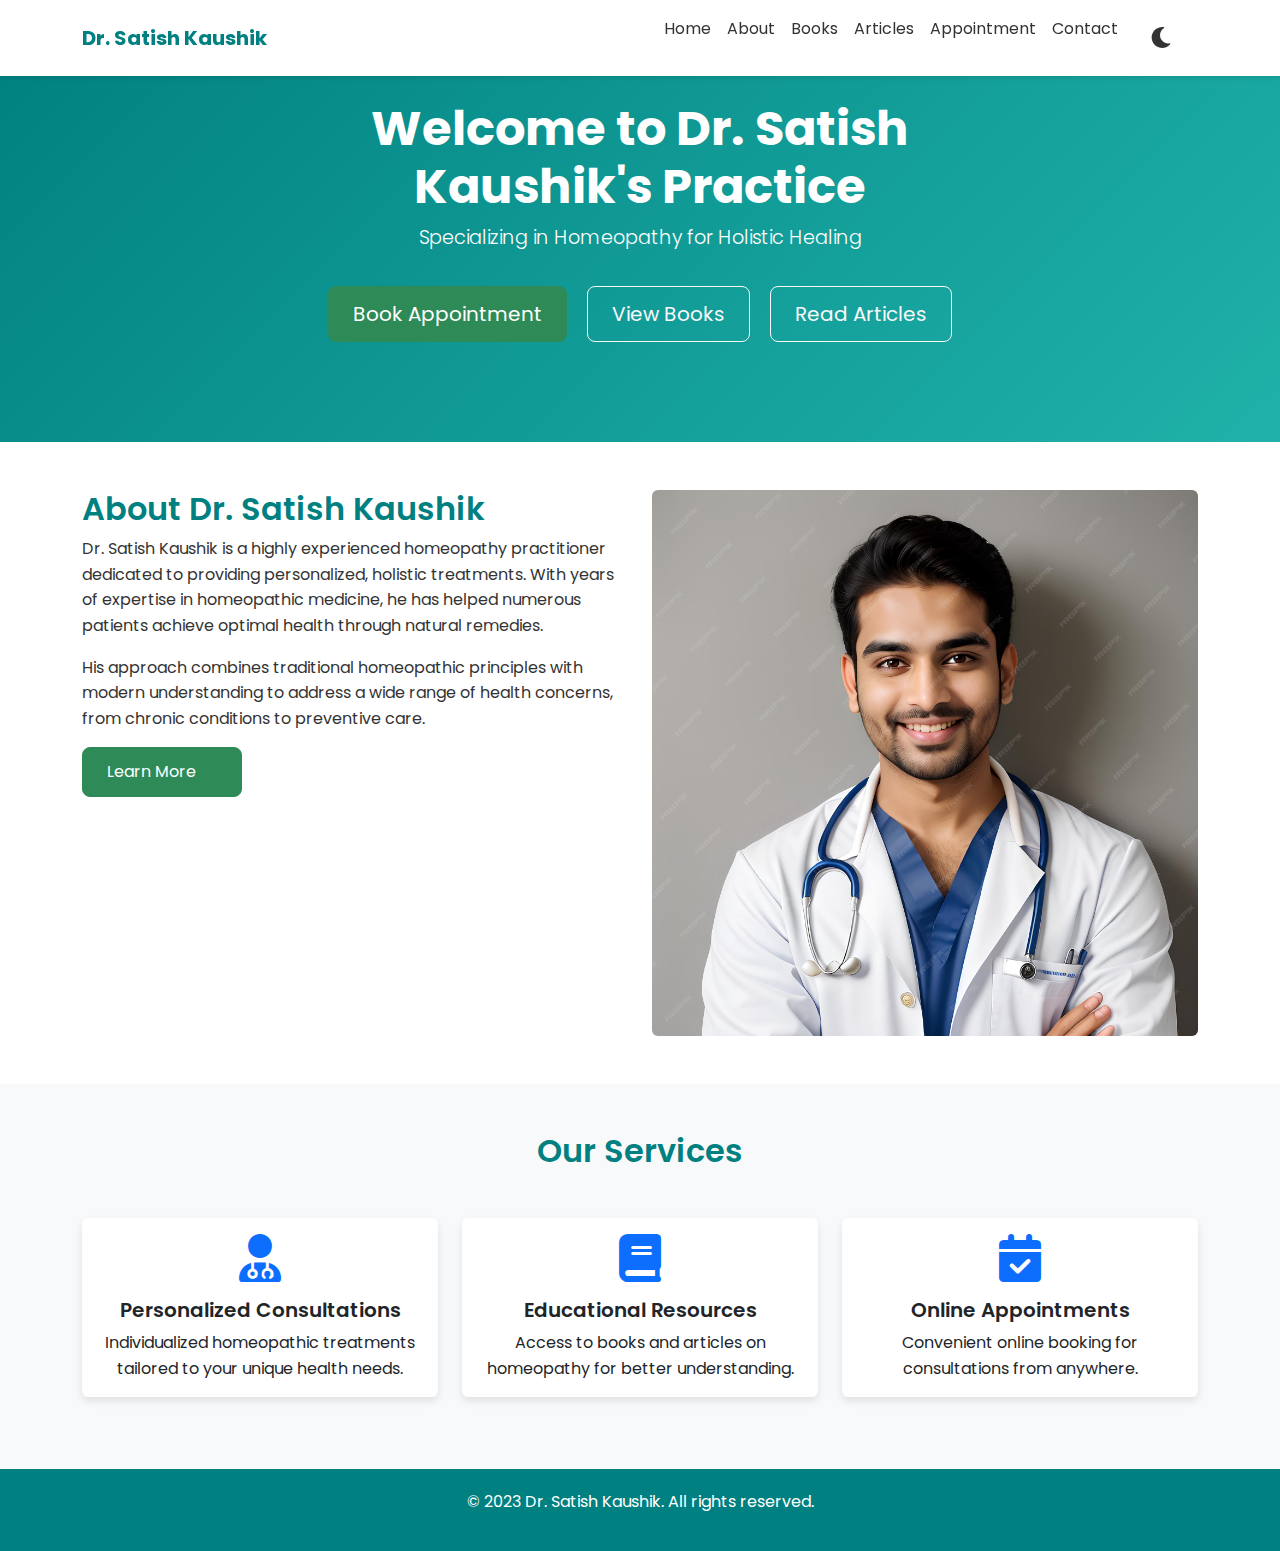
<file: index.html>
<!DOCTYPE html>
<html lang="en">
<head>
  <meta charset="UTF-8">
  <meta name="viewport" content="width=device-width, initial-scale=1.0">
  <title>Dr. Satish Kaushik - Homeopathy Specialist</title>
  <meta name="description" content="Dr. Satish Kaushik, a renowned homeopathy doctor specializing in holistic treatments. Book appointments, read articles, and explore books on homeopathy.">
  <meta name="keywords" content="homeopathy, Dr. Satish Kaushik, homeopathy doctor, holistic medicine, book appointment, homeopathy books, homeopathy articles">
  <meta name="author" content="Dr. Satish Kaushik">
  <meta name="robots" content="index, follow">
  <!-- Bootstrap 5 CSS -->
  <link href="https://cdn.jsdelivr.net/npm/bootstrap@5.3.0/dist/css/bootstrap.min.css" rel="stylesheet">
  <!-- Font Awesome -->
  <link rel="stylesheet" href="https://cdnjs.cloudflare.com/ajax/libs/font-awesome/6.0.0/css/all.min.css">
  <!-- Custom CSS -->
  <link rel="stylesheet" href="assets/css/style.css">
</head>
<body>
  <!-- Navbar -->
  <nav class="navbar navbar-expand-lg navbar-light fixed-top">
    <div class="container">
      <a class="navbar-brand" href="index.html">Dr. Satish Kaushik</a>
      <button class="navbar-toggler" type="button" data-bs-toggle="collapse" data-bs-target="#navbarNav" aria-controls="navbarNav" aria-expanded="false" aria-label="Toggle navigation">
        <span class="navbar-toggler-icon"></span>
      </button>
      <div class="collapse navbar-collapse" id="navbarNav">
        <ul class="navbar-nav ms-auto">
          <li class="nav-item">
            <a class="nav-link active" href="index.html">Home</a>
          </li>
          <li class="nav-item">
            <a class="nav-link" href="about.html">About</a>
          </li>
          <li class="nav-item">
            <a class="nav-link" href="books.html">Books</a>
          </li>
          <li class="nav-item">
            <a class="nav-link" href="articles.html">Articles</a>
          </li>
          <li class="nav-item">
            <a class="nav-link" href="appointment.html">Appointment</a>
          </li>
          <li class="nav-item">
            <a class="nav-link" href="contact.html">Contact</a>
          </li>
          <li class="nav-item">
            <button id="darkModeToggle" class="btn"><i class="fas fa-moon"></i></button>
          </li>
        </ul>
      </div>
    </div>
  </nav>

  <!-- Hero Section -->
  <section class="hero">
    <div class="container">
      <div class="row">
        <div class="col-lg-8 mx-auto text-center">
          <h1 style="color: white;">Welcome to Dr. Satish Kaushik's Practice</h1>
          <p class="lead">Specializing in Homeopathy for Holistic Healing</p>
          <div class="mt-4">
            <a href="appointment.html" class="btn btn-primary btn-lg me-3">Book Appointment</a>
            <a href="books.html" class="btn btn-outline-light btn-lg me-3">View Books</a>
            <a href="articles.html" class="btn btn-outline-light btn-lg">Read Articles</a>
          </div>
        </div>
      </div>
    </div>
  </section>

  <!-- Introduction Section -->
  <section class="py-5">
    <div class="container">
      <div class="row">
        <div class="col-lg-6">
          <h2>About Dr. Satish Kaushik</h2>
          <p>Dr. Satish Kaushik is a highly experienced homeopathy practitioner dedicated to providing personalized, holistic treatments. With years of expertise in homeopathic medicine, he has helped numerous patients achieve optimal health through natural remedies.</p>
          <p>His approach combines traditional homeopathic principles with modern understanding to address a wide range of health concerns, from chronic conditions to preventive care.</p>
          <a href="about.html" class="btn btn-primary my-2 d-flex align-items-center" style="width:10rem">Learn More</a>
        </div>
        <div class="col-lg-6">
          <img src="./assets/images/dockerimg.jpg" alt="Dr. Satish Kaushik" class="img-fluid rounded">
        </div>
      </div>
    </div>
  </section>

  <!-- Services Section -->
  <section class="py-5 bg-light">
    <div class="container">
      <h2 class="text-center mb-5">Our Services</h2>
      <div class="row">
        <div class="col-md-4 mb-4">
          <div class="card h-100">
            <div class="card-body text-center">
              <i class="fas fa-user-md fa-3x text-primary mb-3"></i>
              <h5 class="card-title">Personalized Consultations</h5>
              <p class="card-text">Individualized homeopathic treatments tailored to your unique health needs.</p>
            </div>
          </div>
        </div>
        <div class="col-md-4 mb-4">
          <div class="card h-100">
            <div class="card-body text-center">
              <i class="fas fa-book fa-3x text-primary mb-3"></i>
              <h5 class="card-title">Educational Resources</h5>
              <p class="card-text">Access to books and articles on homeopathy for better understanding.</p>
            </div>
          </div>
        </div>
        <div class="col-md-4 mb-4">
          <div class="card h-100">
            <div class="card-body text-center">
              <i class="fas fa-calendar-check fa-3x text-primary mb-3"></i>
              <h5 class="card-title">Online Appointments</h5>
              <p class="card-text">Convenient online booking for consultations from anywhere.</p>
            </div>
          </div>
        </div>
      </div>
    </div>
  </section>

  <!-- Footer -->
  <footer>
    <div class="container">
      <p>&copy; 2023 Dr. Satish Kaushik. All rights reserved.</p>
    </div>
  </footer>

  <!-- Bootstrap 5 JS -->
  <script src="https://cdn.jsdelivr.net/npm/bootstrap@5.3.0/dist/js/bootstrap.bundle.min.js"></script>
  <!-- Custom JS -->
  <script>
// JavaScript for Dr. Satish Kaushik Website

// Dark Mode Toggle
const darkModeToggle = document.getElementById('darkModeToggle');
if (darkModeToggle) {
  darkModeToggle.addEventListener('click', () => {
    const currentTheme = document.documentElement.getAttribute('data-theme');
    const newTheme = currentTheme === 'dark' ? 'light' : 'dark';
    document.documentElement.setAttribute('data-theme', newTheme);
    localStorage.setItem('theme', newTheme);
    updateDarkModeIcon(newTheme);
  });

  // Load saved theme
  const savedTheme = localStorage.getItem('theme') || 'light';
  document.documentElement.setAttribute('data-theme', savedTheme);
  updateDarkModeIcon(savedTheme);
}

function updateDarkModeIcon(theme) {
  const icon = darkModeToggle.querySelector('i');
  if (theme === 'dark') {
    icon.className = 'fas fa-sun';
  } else {
    icon.className = 'fas fa-moon';
  }
}

// Smooth Scroll for Navigation
document.querySelectorAll('a[href^="#"]').forEach(anchor => {
  anchor.addEventListener('click', function (e) {
    e.preventDefault();
    const target = document.querySelector(this.getAttribute('href'));
    if (target) {
      target.scrollIntoView({
        behavior: 'smooth'
      });
    }
  });
});

// Form Validation
function validateForm(form) {
  const inputs = form.querySelectorAll('input[required], textarea[required]');
  let isValid = true;

  inputs.forEach(input => {
    if (!input.value.trim()) {
      input.classList.add('is-invalid');
      isValid = false;
    } else {
      input.classList.remove('is-invalid');
      input.classList.add('is-valid');
    }
  });

  // Email validation
  const emailInput = form.querySelector('input[type="email"]');
  if (emailInput && emailInput.value) {
    const emailRegex = /^[^\s@]+@[^\s@]+\.[^\s@]+$/;
    if (!emailRegex.test(emailInput.value)) {
      emailInput.classList.add('is-invalid');
      isValid = false;
    }
  }

  // Phone validation
  const phoneInput = form.querySelector('input[type="tel"]');
  if (phoneInput && phoneInput.value) {
    const phoneRegex = /^\+?[\d\s\-\(\)]+$/;
    if (!phoneRegex.test(phoneInput.value)) {
      phoneInput.classList.add('is-invalid');
      isValid = false;
    }
  }

  return isValid;
}

// Toast Notifications
function showToast(message, type = 'success') {
  const toast = document.createElement('div');
  toast.className = `toast ${type} fade-in`;
  toast.innerHTML = `
    <div class="toast-body">
      ${message}
    </div>
  `;
  document.body.appendChild(toast);

  setTimeout(() => {
    toast.remove();
  }, 5000);
}

// Appointment Form Submission
const appointmentForm = document.getElementById('appointmentForm');
if (appointmentForm) {
  appointmentForm.addEventListener('submit', function(e) {
    e.preventDefault();
    if (validateForm(this)) {
      // Save to local storage
      const formData = new FormData(this);
      const appointmentData = {};
      for (let [key, value] of formData.entries()) {
        appointmentData[key] = value;
      }
      localStorage.setItem('lastAppointment', JSON.stringify(appointmentData));

      // Show confirmation modal
      const modal = new bootstrap.Modal(document.getElementById('confirmationModal'));
      modal.show();

      // Reset form
      this.reset();
      this.querySelectorAll('.is-valid').forEach(el => el.classList.remove('is-valid'));
    } else {
      showToast('Please fill in all required fields correctly.', 'error');
    }
  });
}

// Contact Form Submission
const contactForm = document.getElementById('contactForm');
if (contactForm) {
  contactForm.addEventListener('submit', function(e) {
    e.preventDefault();
    if (validateForm(this)) {
      showToast('Thank you for your message! We will get back to you soon.');
      this.reset();
      this.querySelectorAll('.is-valid').forEach(el => el.classList.remove('is-valid'));
    } else {
      showToast('Please fill in all required fields correctly.', 'error');
    }
  });
}

// Books Data (Dummy)
const books = [
  {
    id: 1,
    title: 'Homeopathy for Beginners',
    cover: 'https://via.placeholder.com/300x400/008080/ffffff?text=Book+1',
    description: 'An introductory guide to homeopathy principles and practices.',
    content: '<h1>Homeopathy for Beginners</h1><p>This is the content of the book...</p><p>Page 1 content here.</p><p>Page 2 content here.</p>',
    pdf: 'assets/pdf/chronic diseases.pdf'
  },
  {
    id: 2,
    title: 'Advanced Homeopathic Remedies',
    cover: 'https://via.placeholder.com/300x400/20b2aa/ffffff?text=Book+2',
    description: 'Detailed exploration of advanced homeopathic treatments.',
    content: '<h1>Advanced Homeopathic Remedies</h1><p>This is the content of the book...</p><p>Advanced remedies explained.</p>',
    pdf: 'https://example.com/advanced-homeopathic-remedies.pdf'
  },
  {
    id: 3,
    title: 'Case Studies in Homeopathy',
    cover: 'https://via.placeholder.com/300x400/2e8b57/ffffff?text=Book+3',
    description: 'Real-life case studies showcasing homeopathic success stories.',
    content: '<h1>Case Studies in Homeopathy</h1><p>This is the content of the book...</p><p>Case study 1...</p><p>Case study 2...</p>',
    pdf: 'https://example.com/case-studies-in-homeopathy.pdf'
  }
];

// Articles Data (Dummy)
const articles = [
  {
    id: 1,
    title: 'The Benefits of Homeopathy',
    image: 'https://via.placeholder.com/400x250/008080/ffffff?text=Article+1',
    shortDescription: 'Exploring the holistic approach of homeopathic medicine.',
    fullContent: '<h1>The Benefits of Homeopathy</h1><p>Full article content here...</p><p>Detailed explanation of benefits.</p>'
  },
  {
    id: 2,
    title: 'Understanding Homeopathic Dilutions',
    image: 'https://via.placeholder.com/400x250/20b2aa/ffffff?text=Article+2',
    shortDescription: 'A deep dive into the science behind homeopathic dilutions.',
    fullContent: '<h1>Understanding Homeopathic Dilutions</h1><p>Full article content here...</p><p>Scientific insights.</p>'
  },
  {
    id: 3,
    title: 'Homeopathy vs. Conventional Medicine',
    image: 'https://via.placeholder.com/400x250/2e8b57/ffffff?text=Article+3',
    shortDescription: 'Comparing homeopathy with traditional medical practices.',
    fullContent: '<h1>Homeopathy vs. Conventional Medicine</h1><p>Full article content here...</p><p>Comparative analysis.</p>'
  },
  {
    id: 4,
    title: 'Demo Article: A Gentle Introduction',
    image: 'https://via.placeholder.com/800x450/6aa84f/ffffff?text=Demo+Article',
    shortDescription: 'A short demo article added to show how articles appear and open in the viewer.',
    fullContent: `
      <article>
        <h1>Demo Article: A Gentle Introduction</h1>
        <p><em>By Dr. Satish Kaushik</em></p>
        <p>This is a demo article created to demonstrate how articles are rendered on the Articles page and how the in-page viewer works. You can search, click the card, and view the full content without leaving the site.</p>
        <h2>What you'll learn</h2>
        <ul>
          <li>How the article list is rendered dynamically</li>
          <li>How an article opens in the viewer area</li>
          <li>How to return back to the article list</li>
        </ul>
        <h2>Example Content</h2>
        <p>Homeopathy focuses on stimulating the body's own healing processes. This demo article is illustrative only and not a substitute for medical advice.</p>
        <p><strong>Tip:</strong> Use the search box above to filter articles by title or description.</p>
      </article>
    `
  },
  {
    id: 5,
    title: 'Homeopathy for Kids: Gentle Care',
    image: 'https://via.placeholder.com/800x450/ffb84d/ffffff?text=Kids+Health',
    shortDescription: "Practical tips and remedies for common childhood complaints using gentle homeopathic approaches.",
    fullContent: `
      <article>
        <h1>Homeopathy for Kids: Gentle Care</h1>
        <p><em>By Dr. Satish Kaushik</em></p>
        <p>Homeopathy offers gentle and individualized care for children. This article covers safe remedies, dosage guidance, and when to seek professional help.</p>
        <h2>Common Uses</h2>
        <ul>
          <li>Colds and coughs</li>
          <li>Teething discomfort</li>
          <li>Behavioural support</li>
        </ul>
        <p>Always consult a qualified practitioner before giving any medicine to children.</p>
      </article>
    `
  },
  {
    id: 6,
    title: 'Managing Allergies Naturally',
    image: 'https://via.placeholder.com/800x450/6fa8dc/ffffff?text=Allergies',
    shortDescription: 'Strategies and homeopathic options to reduce allergy symptoms and build resilience.',
    fullContent: `
      <article>
        <h1>Managing Allergies Naturally</h1>
        <p><em>By Dr. Satish Kaushik</em></p>
        <p>Allergies can be burdensome. This article explores triggers, lifestyle changes, and homeopathic remedies that patients have found helpful.</p>
        <h2>Triggers & Prevention</h2>
        <p>Identify and reduce exposure to common triggers such as pollen, dust mites, and certain foods.</p>
        <h2>Supportive Remedies</h2>
        <p>Homeopathic care aims to reduce sensitivity and improve overall immunity.</p>
      </article>
    `
  },
  {
    id: 7,
    title: 'Understanding Constitutional Types',
    image: 'https://via.placeholder.com/800x450/93c47d/ffffff?text=Constitution',
    shortDescription: 'An introduction to constitutional prescribing and why it matters in homeopathy.',
    fullContent: `
      <article>
        <h1>Understanding Constitutional Types</h1>
        <p><em>By Dr. Satish Kaushik</em></p>
        <p>Constitutional prescribing looks at the whole person. This piece describes common constitutional types and how remedies are selected to match the individual.</p>
        <h2>Key Concepts</h2>
        <ol>
          <li>Physical traits and temperament</li>
          <li>Emotional patterns</li>
          <li>Long-term susceptibility</li>
        </ol>
      </article>
    `
  }
];

// Render Books
function renderBooks(booksToRender = books) {
  const bookGrid = document.getElementById('bookGrid');
  if (bookGrid) {
    bookGrid.innerHTML = '';
    booksToRender.forEach(book => {
      const bookCard = `
        <div class="col-md-4 mb-4">
          <div class="card h-100">
            <img src="${book.cover}" class="card-img-top" alt="${book.title}">
            <div class="card-body d-flex flex-column">
              <h5 class="card-title">${book.title}</h5>
              <p class="card-text">${book.description}</p>
              <!-- If a PDF is available, open it in a new tab. Otherwise, open internal viewer. -->
              <button class="btn btn-primary mt-auto" onclick="viewBookPdf(${book.id})">Read Book</button>
            </div>
          </div>
        </div>
      `;
      bookGrid.innerHTML += bookCard;
    });
  }
}

// Render Articles
function renderArticles(articlesToRender = articles) {
  const articleGrid = document.getElementById('articleGrid');
  if (articleGrid) {
    articleGrid.innerHTML = '';
    articlesToRender.forEach(article => {
      const articleCard = `
        <div class="col-md-4 mb-4">
          <div class="card h-100 article-card">
            <img src="${article.image}" class="card-img-top" alt="${article.title}">
            <div class="card-body d-flex flex-column">
              <h5 class="card-title">${article.title}</h5>
              <p class="card-text">${article.shortDescription}</p>
              <button class="btn btn-primary mt-auto" onclick="viewArticle(${article.id})">Read More</button>
            </div>
          </div>
        </div>
      `;
      articleGrid.innerHTML += articleCard;
    });
  }
}

// View Book
function viewBook(bookId) {
  const book = books.find(b => b.id === bookId);
  if (book) {
    localStorage.setItem('lastReadBook', JSON.stringify(book));
    window.location.href = `book-viewer.html?id=${bookId}`;
  }
}

// View Article
function viewArticle(articleId) {
  const article = articles.find(a => a.id === articleId);
  if (article) {
    localStorage.setItem('currentArticle', JSON.stringify(article));
    window.location.href = `articles.html?id=${articleId}`;
  }
}

function viewBookPdf(bookId) {
    const book = books.find(b => b.id === bookId);
    if (!book) return;
    if (book.pdf) {
      // Encode URL to handle spaces and special characters
      const url = encodeURI(book.pdf);
      window.open(url, '_blank');
    } else {
      // Fallback to the internal viewer if no PDF available
      viewBook(bookId);
    }
}


// Load Book Viewer
function loadBookViewer() {
  const urlParams = new URLSearchParams(window.location.search);
  const bookId = parseInt(urlParams.get('id'));
  const book = books.find(b => b.id === bookId);

  if (book) {
    document.title = book.title;
    document.getElementById('bookTitle').textContent = book.title;

    if (book.pdf) {
      document.getElementById('bookContent').style.display = 'none';
      document.getElementById('pdfViewer').style.display = 'block';
      loadPDF(book.pdf);
    } else {
      document.getElementById('bookContent').innerHTML = book.content;
    }
  }
}

// PDF.js initialization
pdfjsLib.GlobalWorkerOptions.workerSrc = 'https://cdnjs.cloudflare.com/ajax/libs/pdf.js/3.11.174/pdf.worker.min.js';

// Function to load PDF
function loadPDF(url) {
  pdfjsLib.getDocument(url).promise.then(function(pdf) {
    const canvas = document.getElementById('pdfCanvas');
    const context = canvas.getContext('2d');
    let pageNumber = 1;
    let pdfDoc = pdf;

    function renderPage(num) {
      pdfDoc.getPage(num).then(function(page) {
        const scale = 1.5;
        const viewport = page.getViewport({ scale: scale });
        canvas.height = viewport.height;
        canvas.width = viewport.width;

        const renderContext = {
          canvasContext: context,
          viewport: viewport
        };
        page.render(renderContext);

        document.getElementById('pageInfo').textContent = `Page ${num} of ${pdfDoc.numPages}`;
      });
    }

    renderPage(pageNumber);

    document.getElementById('prevPage').addEventListener('click', function() {
      if (pageNumber <= 1) return;
      pageNumber--;
      renderPage(pageNumber);
    });

    document.getElementById('nextPage').addEventListener('click', function() {
      if (pageNumber >= pdfDoc.numPages) return;
      pageNumber++;
      renderPage(pageNumber);
    });
  });
}

// Load Article Viewer
function loadArticleViewer() {
  const urlParams = new URLSearchParams(window.location.search);
  const articleId = parseInt(urlParams.get('id'));
  const article = articles.find(a => a.id === articleId);
  const articleGrid = document.getElementById('articleGrid');
  const articleContentWrapper = document.getElementById('articleContent');
  const articleTitleEl = document.getElementById('articleTitle');
  const fullArticleContent = document.getElementById('fullArticleContent');

  if (article) {
    // Hide grid and show viewer
    if (articleGrid) articleGrid.style.display = 'none';
    if (articleContentWrapper) articleContentWrapper.style.display = 'block';
    if (articleTitleEl) articleTitleEl.textContent = article.title;
    if (fullArticleContent) fullArticleContent.innerHTML = article.fullContent;
    document.title = article.title;
  } else {
    // Show all articles if no specific article selected
    if (articleGrid) articleGrid.style.display = 'flex';
    if (articleContentWrapper) articleContentWrapper.style.display = 'none';
    renderArticles();
  }
}

// Search and Filter Books
function searchBooks() {
  const searchTerm = document.getElementById('bookSearch').value.toLowerCase();
  const filteredBooks = books.filter(book =>
    book.title.toLowerCase().includes(searchTerm) ||
    book.description.toLowerCase().includes(searchTerm)
  );
  renderBooks(filteredBooks);
}

// Search and Filter Articles
function searchArticles() {
  const searchTerm = document.getElementById('articleSearch').value.toLowerCase();
  const filteredArticles = articles.filter(article =>
    article.title.toLowerCase().includes(searchTerm) ||
    article.shortDescription.toLowerCase().includes(searchTerm)
  );
  renderArticles(filteredArticles);
}

// Initialize on page load
document.addEventListener('DOMContentLoaded', function() {
  // Initialize tooltips and popovers if needed
  const tooltipTriggerList = [].slice.call(document.querySelectorAll('[data-bs-toggle="tooltip"]'));
  tooltipTriggerList.map(function (tooltipTriggerEl) {
    return new bootstrap.Tooltip(tooltipTriggerEl);
  });

  // Load specific content based on page
  if (document.getElementById('bookGrid')) {
    renderBooks();
  }
  if (document.getElementById('articleGrid')) {
    renderArticles();
  }
  if (document.getElementById('bookContent')) {
    loadBookViewer();
  }
  if (document.getElementById('articleContent')) {
    loadArticleViewer();
  }

  // Add search event listeners
  const bookSearch = document.getElementById('bookSearch');
  if (bookSearch) {
    bookSearch.addEventListener('input', searchBooks);
  }
  const articleSearch = document.getElementById('articleSearch');
  if (articleSearch) {
    articleSearch.addEventListener('input', searchArticles);
  }
});
  </script>
</body>
</html>
</file>
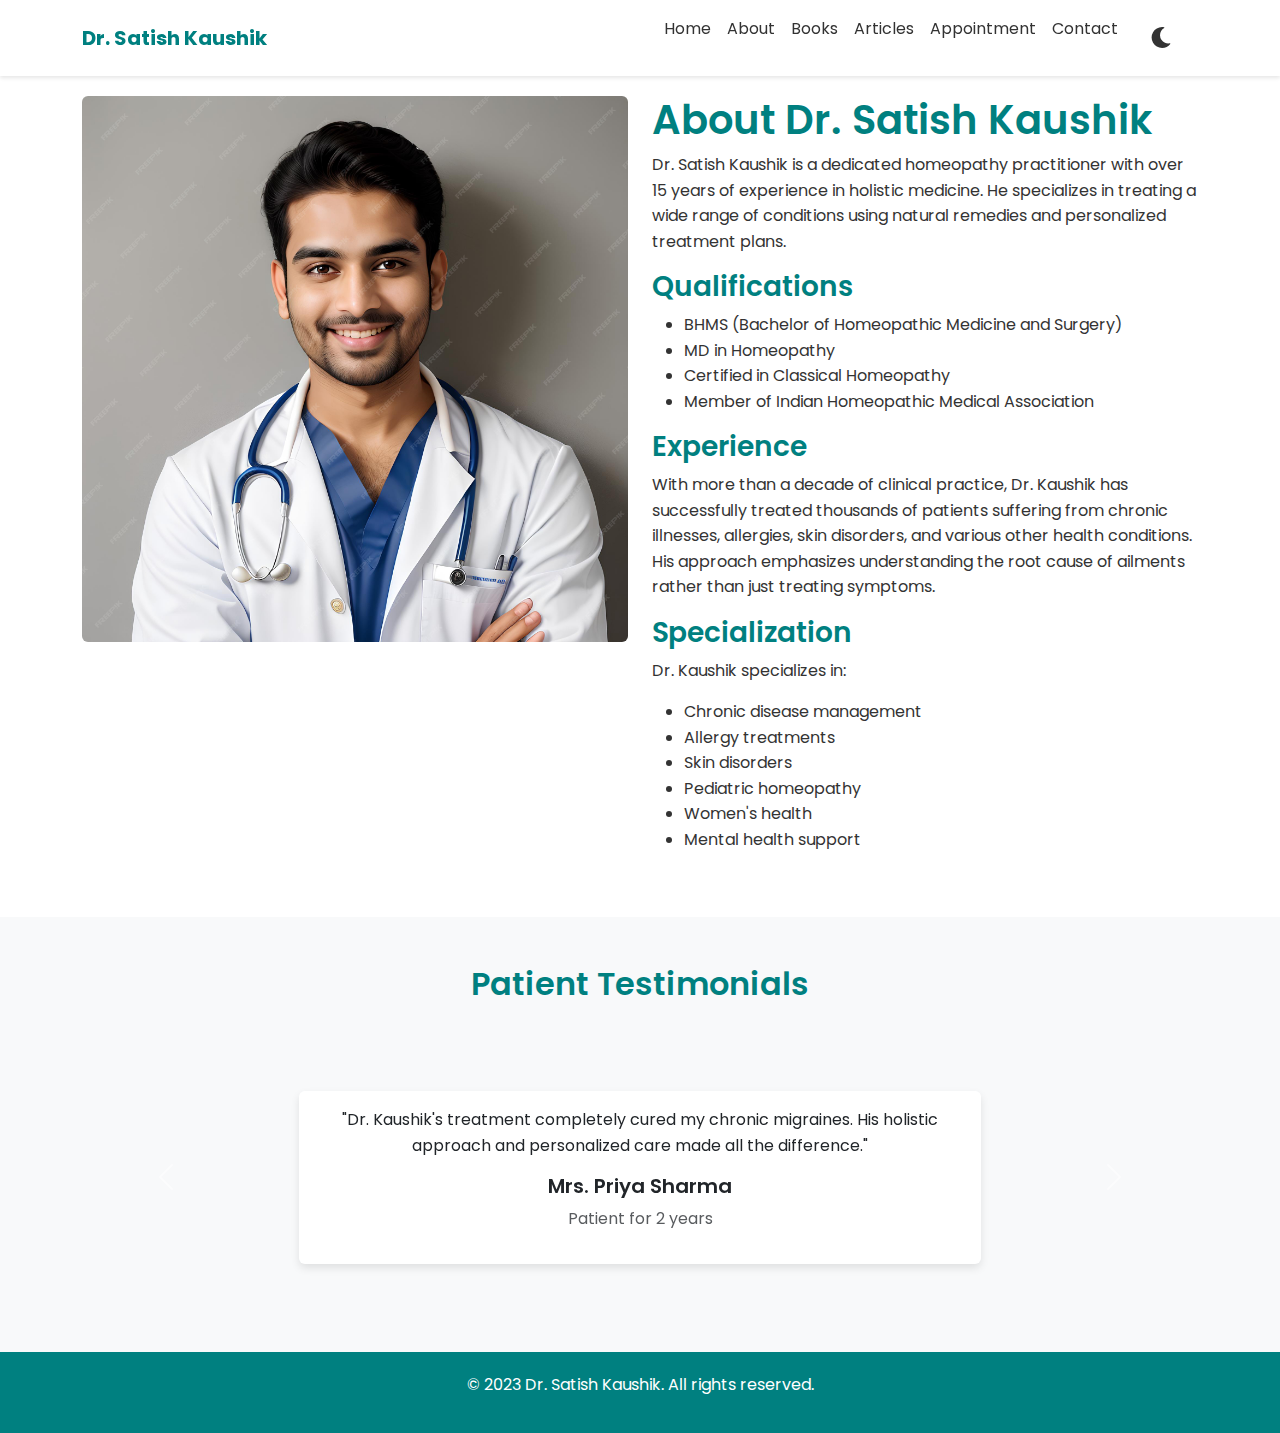
<file: about.html>
<!DOCTYPE html>
<html lang="en">
<head>
  <meta charset="UTF-8">
  <meta name="viewport" content="width=device-width, initial-scale=1.0">
  <title>About Dr. Satish Kaushik - Homeopathy Specialist</title>
  <meta name="description" content="Learn about Dr. Satish Kaushik, his qualifications, experience, and specialization in homeopathy. Read patient testimonials.">
  <meta name="keywords" content="about Dr. Satish Kaushik, homeopathy doctor, qualifications, experience, testimonials">
  <meta name="author" content="Dr. Satish Kaushik">
  <meta name="robots" content="index, follow">
  <!-- Bootstrap 5 CSS -->
  <link href="https://cdn.jsdelivr.net/npm/bootstrap@5.3.0/dist/css/bootstrap.min.css" rel="stylesheet">
  <!-- Font Awesome -->
  <link rel="stylesheet" href="https://cdnjs.cloudflare.com/ajax/libs/font-awesome/6.0.0/css/all.min.css">
  <!-- Custom CSS -->
  <link rel="stylesheet" href="assets/css/style.css">
</head>
<body>
  <!-- Navbar -->
  <nav class="navbar navbar-expand-lg navbar-light fixed-top">
    <div class="container">
      <a class="navbar-brand" href="index.html">Dr. Satish Kaushik</a>
      <button class="navbar-toggler" type="button" data-bs-toggle="collapse" data-bs-target="#navbarNav" aria-controls="navbarNav" aria-expanded="false" aria-label="Toggle navigation">
        <span class="navbar-toggler-icon"></span>
      </button>
      <div class="collapse navbar-collapse" id="navbarNav">
        <ul class="navbar-nav ms-auto">
          <li class="nav-item">
            <a class="nav-link" href="index.html">Home</a>
          </li>
          <li class="nav-item">
            <a class="nav-link active" href="about.html">About</a>
          </li>
          <li class="nav-item">
            <a class="nav-link" href="books.html">Books</a>
          </li>
          <li class="nav-item">
            <a class="nav-link" href="articles.html">Articles</a>
          </li>
          <li class="nav-item">
            <a class="nav-link" href="appointment.html">Appointment</a>
          </li>
          <li class="nav-item">
            <a class="nav-link" href="contact.html">Contact</a>
          </li>
          <li class="nav-item">
            <button id="darkModeToggle" class="btn"><i class="fas fa-moon"></i></button>
          </li>
        </ul>
      </div>
    </div>
  </nav>

  <!-- About Section -->
  <section class="py-5 mt-5">
    <div class="container">
      <div class="row">
        <div class="col-lg-6">
          <img src="./assets/images/dockerimg.jpg" alt="Dr. Satish Kaushik" class="img-fluid rounded mb-4">
        </div>
        <div class="col-lg-6">
          <h1>About Dr. Satish Kaushik</h1>
          <p>Dr. Satish Kaushik is a dedicated homeopathy practitioner with over 15 years of experience in holistic medicine. He specializes in treating a wide range of conditions using natural remedies and personalized treatment plans.</p>
          <h3>Qualifications</h3>
          <ul>
            <li>BHMS (Bachelor of Homeopathic Medicine and Surgery)</li>
            <li>MD in Homeopathy</li>
            <li>Certified in Classical Homeopathy</li>
            <li>Member of Indian Homeopathic Medical Association</li>
          </ul>
          <h3>Experience</h3>
          <p>With more than a decade of clinical practice, Dr. Kaushik has successfully treated thousands of patients suffering from chronic illnesses, allergies, skin disorders, and various other health conditions. His approach emphasizes understanding the root cause of ailments rather than just treating symptoms.</p>
          <h3>Specialization</h3>
          <p>Dr. Kaushik specializes in:</p>
          <ul>
            <li>Chronic disease management</li>
            <li>Allergy treatments</li>
            <li>Skin disorders</li>
            <li>Pediatric homeopathy</li>
            <li>Women's health</li>
            <li>Mental health support</li>
          </ul>
        </div>
      </div>
    </div>
  </section>

  <!-- Testimonials Carousel -->
  <section class="py-5 bg-light">
    <div class="container">
      <h2 class="text-center mb-5">Patient Testimonials</h2>
      <div id="testimonialsCarousel" class="carousel slide" data-bs-ride="carousel">
        <div class="carousel-inner">
          <div class="carousel-item active">
            <div class="row justify-content-center">
              <div class="col-md-8">
                <div class="card">
                  <div class="card-body text-center">
                    <p class="card-text">"Dr. Kaushik's treatment completely cured my chronic migraines. His holistic approach and personalized care made all the difference."</p>
                    <h5 class="card-title">Mrs. Priya Sharma</h5>
                    <p class="text-muted">Patient for 2 years</p>
                  </div>
                </div>
              </div>
            </div>
          </div>
          <div class="carousel-item">
            <div class="row justify-content-center">
              <div class="col-md-8">
                <div class="card">
                  <div class="card-body text-center">
                    <p class="card-text">"I was skeptical about homeopathy, but Dr. Kaushik proved me wrong. My daughter's eczema is completely gone after his treatment."</p>
                    <h5 class="card-title">Mr. Rajesh Gupta</h5>
                    <p class="text-muted">Parent of patient</p>
                  </div>
                </div>
              </div>
            </div>
          </div>
          <div class="carousel-item">
            <div class="row justify-content-center">
              <div class="col-md-8">
                <div class="card">
                  <div class="card-body text-center">
                    <p class="card-text">"Dr. Kaushik's expertise in homeopathy helped me manage my anxiety without any side effects. Highly recommended!"</p>
                    <h5 class="card-title">Ms. Anjali Verma</h5>
                    <p class="text-muted">Patient for 1 year</p>
                  </div>
                </div>
              </div>
            </div>
          </div>
        </div>
        <button class="carousel-control-prev" type="button" data-bs-target="#testimonialsCarousel" data-bs-slide="prev">
          <span class="carousel-control-prev-icon" aria-hidden="true"></span>
          <span class="visually-hidden">Previous</span>
        </button>
        <button class="carousel-control-next" type="button" data-bs-target="#testimonialsCarousel" data-bs-slide="next">
          <span class="carousel-control-next-icon" aria-hidden="true"></span>
          <span class="visually-hidden">Next</span>
        </button>
      </div>
    </div>
  </section>

  <!-- Footer -->
  <footer>
    <div class="container">
      <p>&copy; 2023 Dr. Satish Kaushik. All rights reserved.</p>
    </div>
  </footer>

  <!-- Bootstrap 5 JS -->
  <script src="https://cdn.jsdelivr.net/npm/bootstrap@5.3.0/dist/js/bootstrap.bundle.min.js"></script>
  <!-- Custom JS (inlined) -->
  <script>
// JavaScript for Dr. Satish Kaushik Website

// Dark Mode Toggle
const darkModeToggle = document.getElementById('darkModeToggle');
if (darkModeToggle) {
  darkModeToggle.addEventListener('click', () => {
    const currentTheme = document.documentElement.getAttribute('data-theme');
    const newTheme = currentTheme === 'dark' ? 'light' : 'dark';
    document.documentElement.setAttribute('data-theme', newTheme);
    localStorage.setItem('theme', newTheme);
    updateDarkModeIcon(newTheme);
  });

  // Load saved theme
  const savedTheme = localStorage.getItem('theme') || 'light';
  document.documentElement.setAttribute('data-theme', savedTheme);
  updateDarkModeIcon(savedTheme);
}

function updateDarkModeIcon(theme) {
  const icon = darkModeToggle.querySelector('i');
  if (theme === 'dark') {
    icon.className = 'fas fa-sun';
  } else {
    icon.className = 'fas fa-moon';
  }
}

// Smooth Scroll for Navigation
document.querySelectorAll('a[href^="#"]').forEach(anchor => {
  anchor.addEventListener('click', function (e) {
    e.preventDefault();
    const target = document.querySelector(this.getAttribute('href'));
    if (target) {
      target.scrollIntoView({
        behavior: 'smooth'
      });
    }
  });
});

// Form Validation
function validateForm(form) {
  const inputs = form.querySelectorAll('input[required], textarea[required]');
  let isValid = true;

  inputs.forEach(input => {
    if (!input.value.trim()) {
      input.classList.add('is-invalid');
      isValid = false;
    } else {
      input.classList.remove('is-invalid');
      input.classList.add('is-valid');
    }
  });

  // Email validation
  const emailInput = form.querySelector('input[type="email"]');
  if (emailInput && emailInput.value) {
    const emailRegex = /^[^\s@]+@[^\s@]+\.[^\s@]+$/;
    if (!emailRegex.test(emailInput.value)) {
      emailInput.classList.add('is-invalid');
      isValid = false;
    }
  }

  // Phone validation
  const phoneInput = form.querySelector('input[type="tel"]');
  if (phoneInput && phoneInput.value) {
    const phoneRegex = /^\+?[\d\s\-\(\)]+$/;
    if (!phoneRegex.test(phoneInput.value)) {
      phoneInput.classList.add('is-invalid');
      isValid = false;
    }
  }

  return isValid;
}

// Toast Notifications
function showToast(message, type = 'success') {
  const toast = document.createElement('div');
  toast.className = `toast ${type} fade-in`;
  toast.innerHTML = `
    <div class="toast-body">
      ${message}
    </div>
  `;
  document.body.appendChild(toast);

  setTimeout(() => {
    toast.remove();
  }, 5000);
}

// Appointment Form Submission
const appointmentForm = document.getElementById('appointmentForm');
if (appointmentForm) {
  appointmentForm.addEventListener('submit', function(e) {
    e.preventDefault();
    if (validateForm(this)) {
      // Save to local storage
      const formData = new FormData(this);
      const appointmentData = {};
      for (let [key, value] of formData.entries()) {
        appointmentData[key] = value;
      }
      localStorage.setItem('lastAppointment', JSON.stringify(appointmentData));

      // Show confirmation modal
      const modal = new bootstrap.Modal(document.getElementById('confirmationModal'));
      modal.show();

      // Reset form
      this.reset();
      this.querySelectorAll('.is-valid').forEach(el => el.classList.remove('is-valid'));
    } else {
      showToast('Please fill in all required fields correctly.', 'error');
    }
  });
}

// Contact Form Submission
const contactForm = document.getElementById('contactForm');
if (contactForm) {
  contactForm.addEventListener('submit', function(e) {
    e.preventDefault();
    if (validateForm(this)) {
      showToast('Thank you for your message! We will get back to you soon.');
      this.reset();
      this.querySelectorAll('.is-valid').forEach(el => el.classList.remove('is-valid'));
    } else {
      showToast('Please fill in all required fields correctly.', 'error');
    }
  });
}

// (Books/Articles rendering and other functions are only needed on specific pages; they will be executed conditionally there.)
  </script>
</body>
</html>
</file>
<file: assets/css/style.css>
/* Custom Styles for Dr. Satish Kaushik Website */

/* Import Google Fonts */
@import url('https://fonts.googleapis.com/css2?family=Poppins:wght@300;400;500;600;700&display=swap');

/* Root Variables for Theme */
:root {
  --primary-color: #008080; /* Teal */
  --secondary-color: #20b2aa; /* Light Sea Green */
  --accent-color: #2e8b57; /* Sea Green */
  --light-bg: #f8f9fa;
  --dark-bg: #121212;
  --dark-text: #ffffff;
  --light-text: #333333;
  --transition: all 0.3s ease;
}

/* Dark Mode Variables */
[data-theme="dark"] {
  --bg-color: var(--dark-bg);
  --text-color: var(--dark-text);
  --card-bg: #1e1e1e;
  --navbar-bg: #1a1a1a;
}

/* Light Mode Variables */
[data-theme="light"] {
  --bg-color: #ffffff;
  --text-color: var(--light-text);
  --card-bg: #ffffff;
  --navbar-bg: #ffffff;
}

/* Global Styles */
body {
  font-family: 'Poppins', sans-serif;
  background-color: var(--bg-color);
  color: var(--text-color);
  transition: var(--transition);
  line-height: 1.6;
  -webkit-font-smoothing: antialiased;
  -moz-osx-font-smoothing: grayscale;
}

h1, h2, h3, h4, h5, h6 {
  font-weight: 600;
  color: var(--primary-color);
  word-break: break-word;
}

p {
  margin-bottom: 1rem;
  word-break: break-word;
}

/* Navbar */
.navbar {
  background-color: var(--navbar-bg) !important;
  box-shadow: 0 2px 4px rgba(0,0,0,0.1);
  transition: var(--transition);
}

.navbar-brand {
  font-weight: 700;
  color: var(--primary-color) !important;
}

.navbar-nav .nav-link {
  color: var(--text-color) !important;
  transition: var(--transition);
}

.navbar-nav .nav-link:hover {
  color: var(--secondary-color) !important;
}

/* Hero Section */
.hero {
  background: linear-gradient(135deg, var(--primary-color), var(--secondary-color));
  color: white;
  padding: 100px 0;
  text-align: center;
}

.hero h1 {
  font-size: 3rem;
  font-weight: 700;
}

.hero p {
  font-size: 1.2rem;
  margin-bottom: 2rem;
}

.btn-primary {
  background-color: var(--accent-color);
  border-color: var(--accent-color);
  transition: var(--transition);
}

.btn-primary:hover {
  background-color: var(--primary-color);
  border-color: var(--primary-color);
}

/* Cards */
.card {
  background-color: var(--card-bg);
  border: none;
  box-shadow: 0 4px 8px rgba(0,0,0,0.1);
  transition: var(--transition);
}

.card:hover {
  transform: translateY(-5px);
  box-shadow: 0 8px 16px rgba(0,0,0,0.2);
}

.card-img-top {
  height: 200px;
  object-fit: cover;
}

/* Forms */
.form-control {
  border-radius: 0.5rem;
  border: 1px solid #ddd;
  transition: var(--transition);
}

.form-control:focus {
  border-color: var(--primary-color);
  box-shadow: 0 0 0 0.2rem rgba(0, 128, 128, 0.25);
}

/* Buttons */
.btn {
  border-radius: 0.5rem;
  transition: var(--transition);
  min-height: 44px; /* Touch-friendly size for mobile */
  min-width: 44px;
  padding: 0.75rem 1.5rem;
}

/* Testimonials Carousel */
.carousel-item {
  padding: 40px;
  text-align: center;
}

/* Book Grid */
.book-grid .card {
  margin-bottom: 2rem;
}

/* Article Cards */
.article-card {
  margin-bottom: 2rem;
}

/* Doctor Image Responsive */
.col-lg-6 img {
  max-width: 100%;
  height: auto;
  display: block;
  margin: 0 auto;
  width: 100%;
}

/* Footer */
footer {
  background-color: var(--primary-color);
  color: white;
  padding: 20px 0;
  text-align: center;
}

/* Dark Mode Toggle */
#darkModeToggle {
  background: none;
  border: none;
  color: var(--text-color);
  font-size: 1.5rem;
  cursor: pointer;
  transition: var(--transition);
}

#darkModeToggle:hover {
  color: var(--primary-color);
}

/* Responsive Adjustments */
@media (max-width: 768px) {
  .hero h1 {
    font-size: 1.8rem;
  }

  .hero p {
    font-size: 1rem;
  }

  .hero {
    padding: 40px 0;
  }

  .navbar-nav {
    text-align: center;
  }

  /* Mobile button stacking */
  .btn-lg {
    font-size: 0.9rem;
    padding: 0.5rem 1rem;
  }

  .mt-4 .btn {
    display: block;
    width: 100%;
    margin: 0.5rem 0 !important;
  }

  /* Card adjustments for mobile */
  .card-img-top {
    height: 150px;
  }

  .card {
    margin-bottom: 1.5rem;
  }

  /* Form spacing */
  .form-control {
    font-size: 16px; /* Prevents zoom on iOS */
  }

  /* Carousel mobile */
  .carousel-item {
    padding: 20px;
  }

  /* Section padding */
  section {
    padding-left: 10px !important;
    padding-right: 10px !important;
  }

  /* Hero button improvements */
  .btn-outline-light {
    border: 2px solid white;
  }

  /* Footer padding */
  footer {
    padding: 15px 0;
    font-size: 0.9rem;
  }

  /* Toast adjustments */
  .toast {
    top: 10px;
    right: 10px;
    left: 10px;
    width: auto;
    font-size: 0.9rem;
  }

  /* Doctor image tablet sizing */
  .col-lg-6 img {
    max-width: 80%;
    margin-top: 1.5rem;
  }
}

/* Extra small devices (xs) */
@media (max-width: 576px) {
  .hero h1 {
    font-size: 1.5rem;
  }

  .hero {
    padding: 30px 0;
  }

  h1, h2 {
    font-size: 1.5rem;
  }

  h3, h4 {
    font-size: 1.1rem;
  }

  p {
    font-size: 0.95rem;
  }

  .container {
    padding-left: 12px;
    padding-right: 12px;
  }

  /* Column adjustments */
  .col-lg-6, .col-md-4 {
    padding-left: 5px;
    padding-right: 5px;
  }

  /* Card text size */
  .card-title {
    font-size: 1rem;
  }

  .card-text {
    font-size: 0.85rem;
  }

  /* Button sizing */
  .btn {
    font-size: 0.85rem;
    padding: 0.4rem 0.8rem;
  }

  .btn-lg {
    font-size: 0.85rem;
    padding: 0.5rem 1rem;
  }

  /* Image responsive */
  img {
    max-width: 100%;
    height: auto;
  }

  /* Navbar brand size */
  .navbar-brand {
    font-size: 1rem;
  }

  /* Dark mode toggle */
  #darkModeToggle {
    font-size: 1.2rem;
  }

  /* Section margins */
  .py-5 {
    padding-top: 1rem !important;
    padding-bottom: 1rem !important;
  }

  .mb-5 {
    margin-bottom: 1rem !important;
  }

  /* Grid spacing */
  .row {
    margin-left: -5px;
    margin-right: -5px;
    margin-top: 3rem;
  }

  /* Doctor image mobile sizing */
  .col-lg-6 img {
    max-width: 90%;
    margin-top: 1.5rem;
  }
}

/* Landscape orientation fixes */
@media (max-height: 500px) and (orientation: landscape) {
  .hero {
    padding: 20px 0;
  }

  .hero h1 {
    font-size: 1.3rem;
    margin-bottom: 0.5rem;
  }

  .mt-4 .btn {
    margin: 0.25rem 0.5rem !important;
  }
}

/* Smooth Scroll */
html {
  scroll-behavior: smooth;
}

/* Custom Animations */
@keyframes fadeIn {
  from { opacity: 0; }
  to { opacity: 1; }
}

.fade-in {
  animation: fadeIn 1s ease-in;
}

/* Toast Notifications */
.toast {
  position: fixed;
  top: 20px;
  right: 20px;
  z-index: 9999;
  background-color: var(--card-bg);
  color: var(--text-color);
  border-radius: 0.5rem;
  padding: 1rem;
  box-shadow: 0 4px 8px rgba(0,0,0,0.1);
}

.toast.success {
  border-left: 4px solid #28a745;
}

.toast.error {
  border-left: 4px solid #dc3545;
}
</file>
